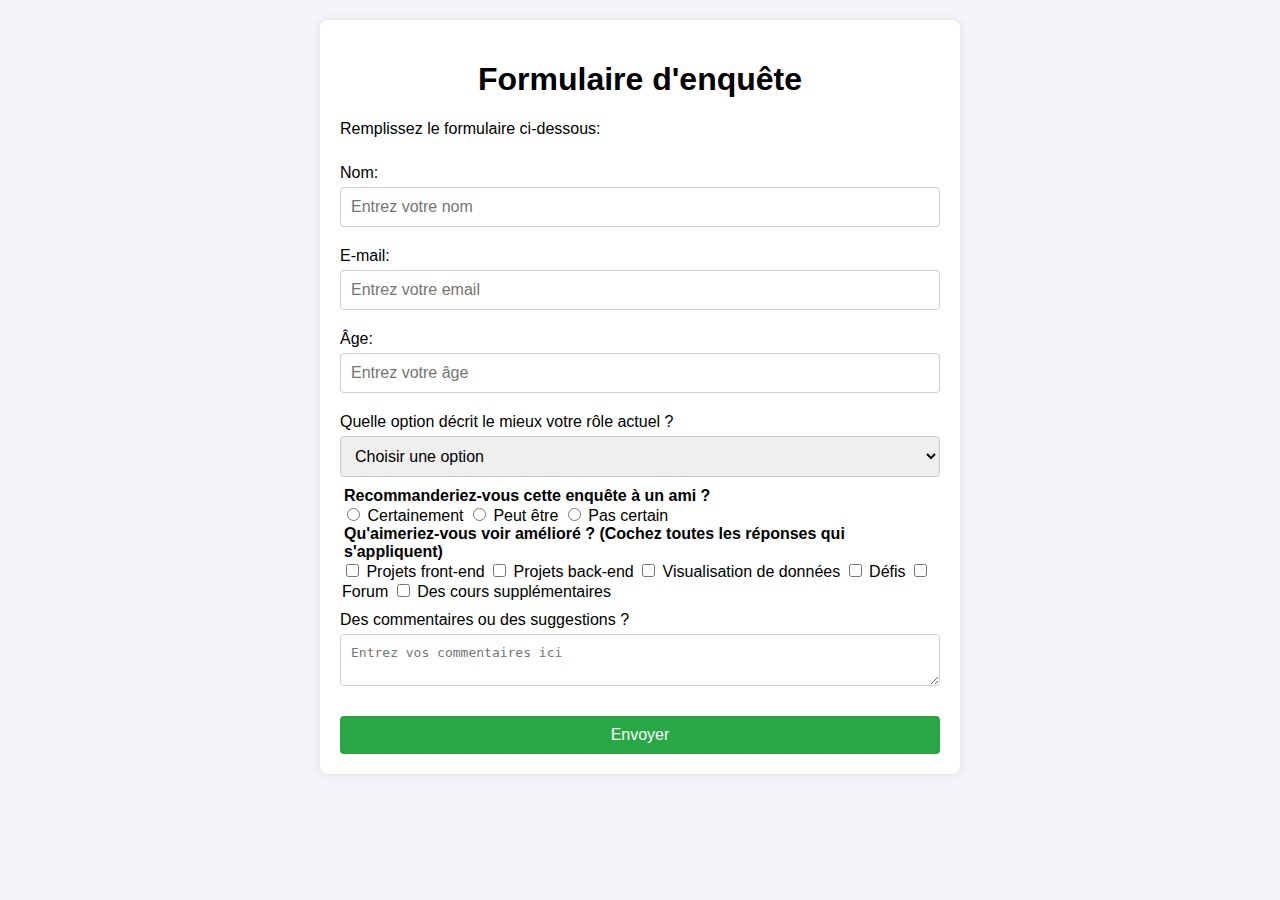
<file: projets/formulaire/index.html>
<!DOCTYPE html>
<html lang="fr">
<head>
    <meta charset="UTF-8">
    <meta name="viewport" content="width=device-width, initial-scale=1.0">
    <title>Formulaire d'enquête</title>
    <link rel="stylesheet" href="styles.css">
</head>
<body>
    <div class="container">
        <h1 id="title">Formulaire d'enquête</h1>
        <p id="description">Remplissez le formulaire ci-dessous:</p>
        
        <form id="survey-form">
            <!-- Name Field -->
            <label id="name-label" for="name">Nom:</label>
            <input id="name" type="text" placeholder="Entrez votre nom" required>

            <!-- Email Field -->
            <label id="email-label" for="email">E-mail:</label>
            <input id="email" type="email" placeholder="Entrez votre email" required>

            <!-- Number Field -->
            <label id="number-label" for="number">Âge:</label>
            <input id="number" type="number" placeholder="Entrez votre âge" min="1" max="120" required>

            <!-- Dropdown Field -->
            <label for="dropdown">Quelle option décrit le mieux votre rôle actuel ?</label>
            <select id="dropdown" required>
                <option value="">Choisir une option</option>
                <option value="student">Etudiant</option>
                <option value="full-time-job">Travailleur à temps plein</option>
                <option value="full-time-learner">Apprenant à temps plein</option>
                <option value="prefer-not-to-say">Je préfère ne pas le dire</option>
                <option value="other">Autre</option>
            </select>

            <!-- Radio Buttons -->
            <fieldset>
                <legend>Recommanderiez-vous cette enquête à un ami ?</legend>
                <label><input type="radio" name="recommend" value="definitely" required> Certainement</label>
                <label><input type="radio" name="recommend" value="maybe"> Peut être</label>
                <label><input type="radio" name="recommend" value="not-sure"> Pas certain</label>
            </fieldset>

            <!-- Checkboxes -->
            <fieldset>
                <legend>Qu'aimeriez-vous voir amélioré ? (Cochez toutes les réponses qui s'appliquent)</legend>
                <label><input type="checkbox" name="improvements" value="front-end-projects"> Projets front-end </label>
                <label><input type="checkbox" name="improvements" value="back-end-projects"> Projets back-end</label>
                <label><input type="checkbox" name="improvements" value="data-visualization"> Visualisation de données</label>
                <label><input type="checkbox" name="improvements" value="challenges"> Défis</label>
                <label><input type="checkbox" name="improvements" value="forum"> Forum</label>
                <label><input type="checkbox" name="improvements" value="additional-courses"> Des cours supplémentaires</label>
            </fieldset>

            <!-- Textarea -->
            <label for="comments">Des commentaires ou des suggestions ?</label>
            <textarea id="comments" name="comments" placeholder="Entrez vos commentaires ici"></textarea>

            <!-- Submit Button -->
            <button id="submit" type="submit">Envoyer</button>
        </form>
    </div>
</body>
</html>
</file>
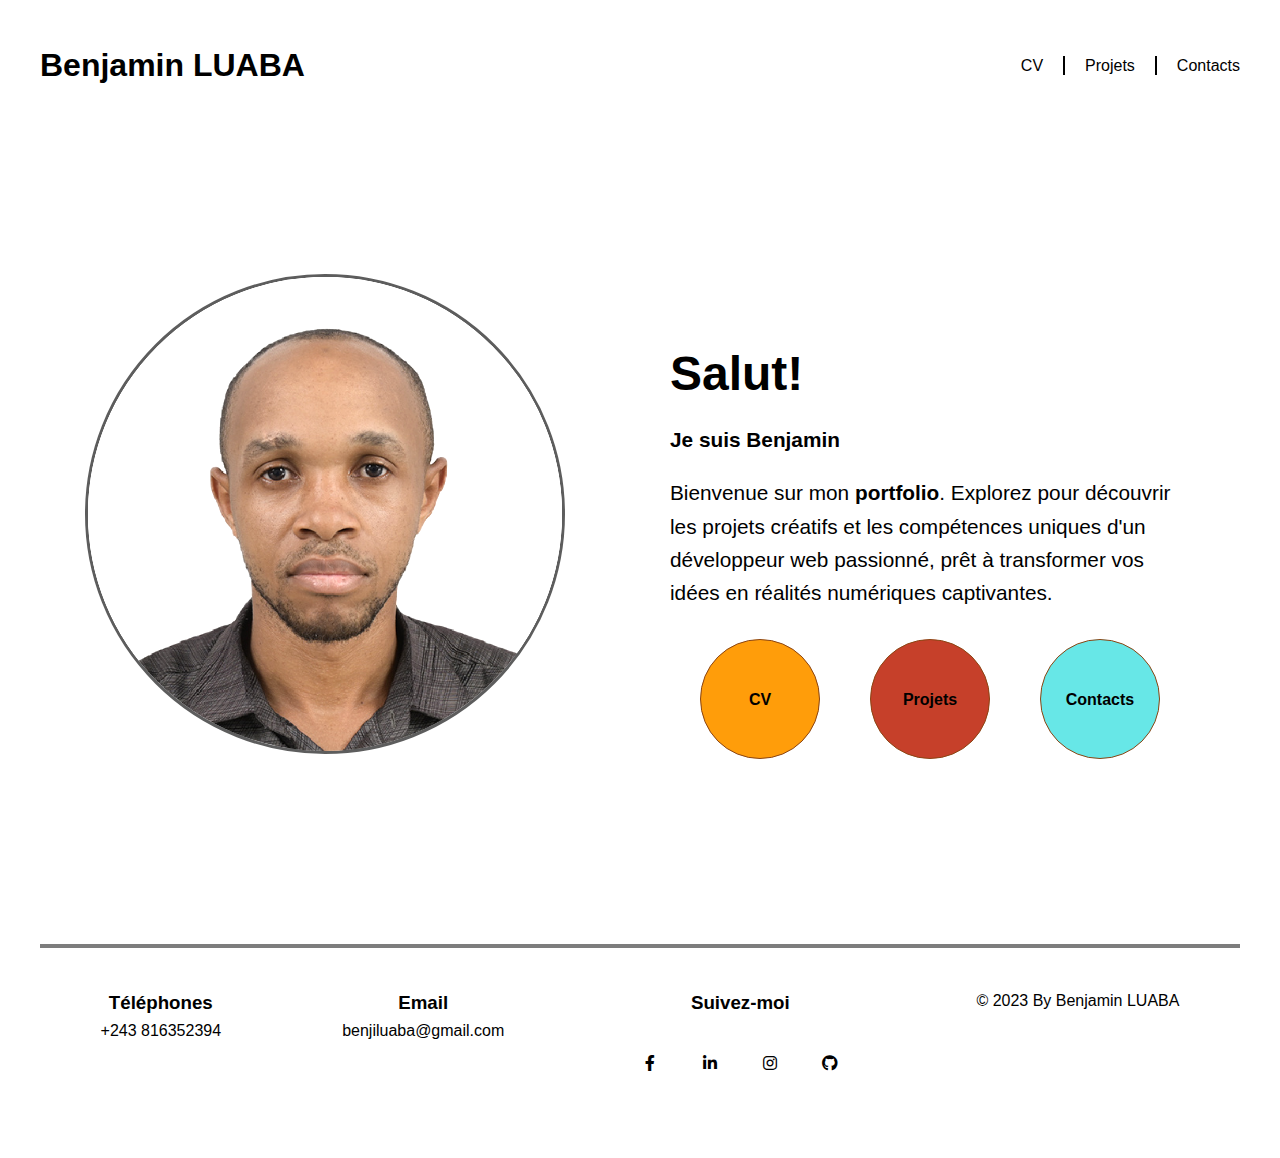
<file: accueil.html>
<!DOCTYPE html>
<html lang="fr">
<head>
    <meta charset="UTF-8">
    <meta name="viewport" content="width=device-width, initial-scale=1.0">
    <link rel="stylesheet" href="style.css">
    <title>portfolio benjamin luaba</title>
    <link rel="stylesheet" href="https://cdnjs.cloudflare.com/ajax/libs/font-awesome/6.0.0-beta3/css/all.min.css">
</head>
<body>
    <nav class="navbar">
        <h1 ><a href="/accueil.html" class="navbar__h1__a navbar__h1__a--hover">Benjamin LUABA</a></h1>
        <ul class="navbar__ul">
            <li><a href="/cv.html" target="_blank" class="navbar__ul__li__a navbar__ul__li__a--hover">CV</a></li>
            <li><a href="/projets.html" target="_blank" class="navbar__ul__li__a navbar__ul__li__a--hover">Projets</a></li>
            <li><a href="/contact.html" target="_blank" class="navbar__ul__li__a navbar__ul__li__a--hover">Contacts</a></li>
        </ul>
    </nav>
    <main class="accueil">
        <div class="accueil__conteneur-img">
            <img src="/images/benjamin_Luaba.jpeg" alt="Photo de Benjamin LUABA" class="accueil__conteneur-img__img accueil__conteneur-img__img--hover">
        </div>
        <div class="accueil__text-et-liens">
            <h2 class="accueil__text-et-liens__h2">Salut!</h2>
            <h3 class="accueil__text-et-liens__h3">Je suis Benjamin</h3>
            <p class="accueil__text-et-liens__p">Bienvenue sur mon <strong>portfolio</strong>. Explorez pour découvrir les projets créatifs et les compétences uniques d'un développeur web passionné, prêt à transformer vos idées en réalités numériques captivantes.</p>
            <div class="accueil__text-et-liens__buttons">
                <a href="/cv.html" target="_blank" class="accueil__text-et-liens__buttons--hover">CV</a>
                <a href="/projets.html" target="_blank" class="accueil__text-et-liens__buttons--hover">Projets</a>
                <a href="/contact.html" target="_blank" class="accueil__text-et-liens__buttons--hover">Contacts</a>
            </div>            
        </div>
    </main>
    <hr class="ligne-horizontale">
    <footer class="footer">
        <div class="footer__section">
            <h3>Téléphones</h3>
            <a href="https://web.whatsapp.com/" target="_blank" class=" footer__section__a footer__section__a--hover">+243 816352394</a>
        </div>
        <div class="footer__section">
            <h3>Email</h3>
            <a href="mailto:benjiluaba@gmail.com" target="_blank" class="footer__section__a footer__section__a--hover">benjiluaba@gmail.com</a>
        </div>
        <div class="footer__section">
            <h3>Suivez-moi</h3>
            <div class="footer__section__social-buttons">
                <a href="https://www.facebook.com" class="facebook footer__section__social-buttons__a footer__section__social-buttons__a--hover" target="_blank">
                    <i class="fab fa-facebook-f"></i>
                </a>
                <a href="https://www.linkedin.com" class="linkedin footer__section__social-buttons__a footer__section__social-buttons__a--hover" target="_blank">
                    <i class="fab fa-linkedin-in"></i>
                </a>
                <a href="https://www.instagram.com" class="instagram footer__section__social-buttons__a footer__section__social-buttons__a--hover" target="_blank">
                    <i class="fab fa-instagram"></i>
                </a>
                <a href="https://github.com/votreprofilgithub" class="github footer__section__social-buttons__a footer__section__social-buttons__a--hover" target="_blank">
                    <i class="fab fa-github"></i>
                </a>
            </div>
        </div>
        <div class="footer__section">
            <p>© 2023 By Benjamin LUABA</p>
        </div>
    </footer>
</body>
</html>
</file>
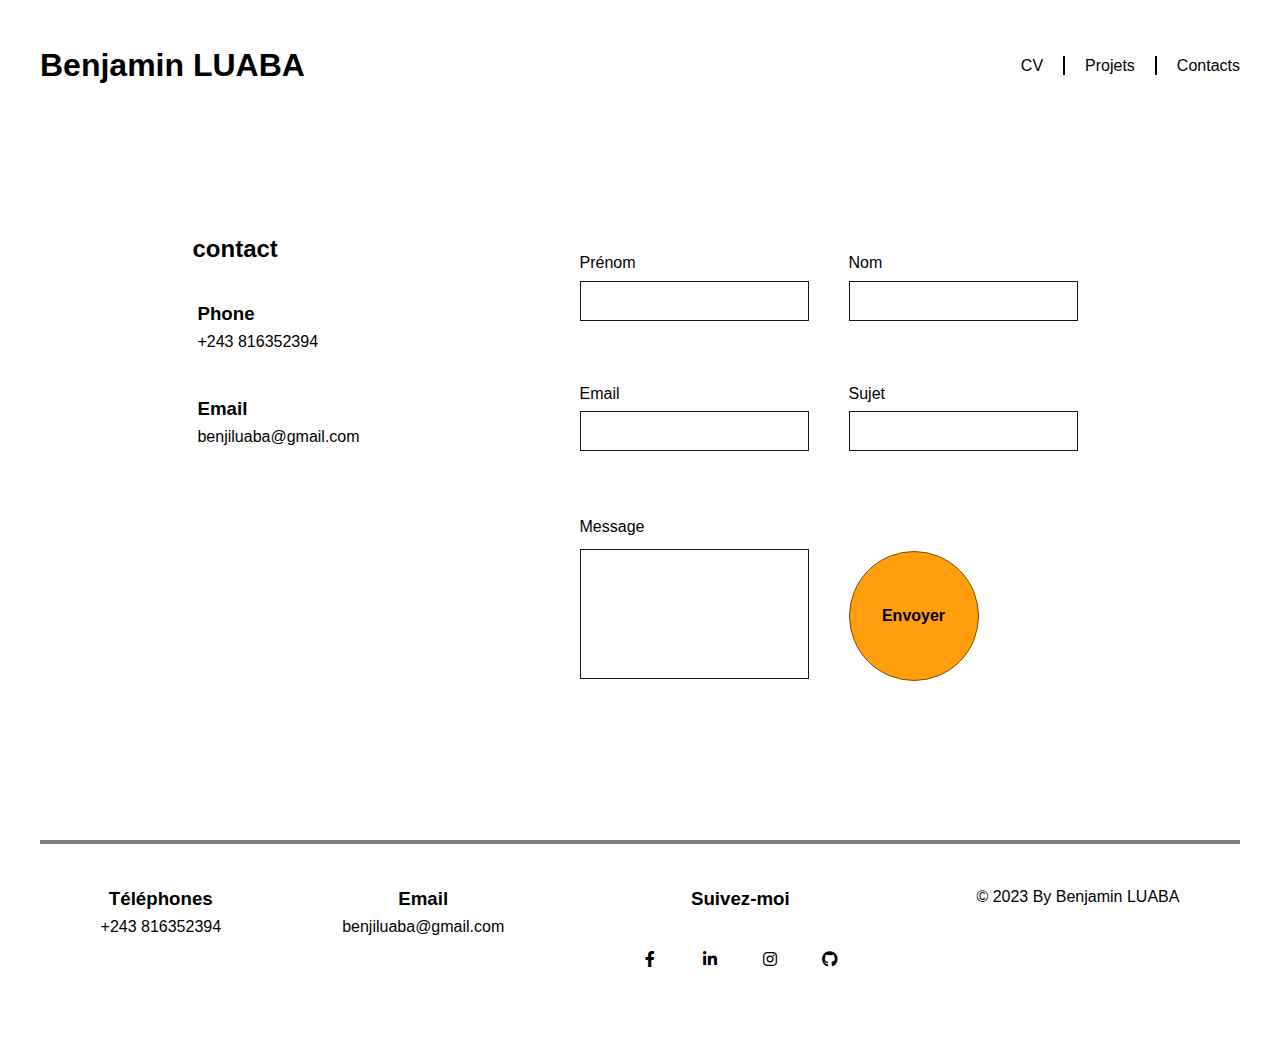
<file: contact.html>
<!DOCTYPE html>
<html lang="fr">
<head>
    <meta charset="UTF-8">
    <meta name="viewport" content="width=device-width, initial-scale=1.0">
    <link rel="stylesheet" href="style.css">
    <title>contact benjamin luaba</title>
    <link rel="stylesheet" href="https://cdnjs.cloudflare.com/ajax/libs/font-awesome/6.0.0-beta3/css/all.min.css">
</head>
<body>
    <nav class="navbar">
        <h1 ><a href="/accueil.html" class="navbar__h1__a navbar__h1__a--hover">Benjamin LUABA</a></h1>
        <ul class="navbar__ul">
            <li><a href="/cv.html" target="_blank" class="navbar__ul__li__a navbar__ul__li__a--hover">CV</a></li>
            <li><a href="/projets.html" target="_blank" class="navbar__ul__li__a navbar__ul__li__a--hover">Projets</a></li>
            <li><a href="/contact.html" target="_blank" class="navbar__ul__li__a navbar__ul__li__a--hover">Contacts</a></li>
        </ul>
    </nav>
    <main class="conteneur-contact">
        <div class="conteneur-contact__contact">
            <h2 class="conteneur-contact__contact__h2">contact</h2>
            <div class="conteneur-contact__contact__h3">
                <h3>Phone</h3>
                    <a href="https://web.whatsapp.com/" class="conteneur-contact__contact__h3__a conteneur-contact__contact__h3__a--hover">+243 816352394</a>
            </div>
            <div class="conteneur-contact__contact__h3">
                <h3>Email</h3>
                    <a href="mailto:benjiluaba@gmail.com" class="conteneur-contact__contact__h3__a conteneur-contact__contact__h3__a--hover">benjiluaba@gmail.com</a>
            </div>
        </div>
        <div class="conteneur-contact__formulaire">
            <form action="#" method="get" class="conteneur-contact__formulaire__form">
                <div class="conteneur-contact__formulaire__form__div">
                    <label for="prenom" class="conteneur-contact__formulaire__form__div__label">Prénom</label>
                    <input type="text" id="prenom" name="prenom" class="conteneur-contact__formulaire__form__div__input-textarea">
                </div>
                <div class="conteneur-contact__formulaire__form__div">
                    <label for="nom" class="conteneur-contact__formulaire__form__div__label">Nom</label>
                    <input type="text" id="nom" name="nom" class="conteneur-contact__formulaire__form__div__input-textarea">
                </div>
                <div class="conteneur-contact__formulaire__form__div">
                    <label for="email" class="conteneur-contact__formulaire__form__div__label">Email</label>
                    <input type="email" id="email" name="email" class="conteneur-contact__formulaire__form__div__input-textarea">
                </div>
                <div class="conteneur-contact__formulaire__form__div">
                    <label for="sujet" class="conteneur-contact__formulaire__form__div__label">Sujet</label>
                    <input type="text" id="sujet" name="sujet" class="conteneur-contact__formulaire__form__div__input-textarea">
                </div>
                <div class="conteneur-contact__formulaire__form__div">
                    <label for="message" class="conteneur-contact__formulaire__form__div__label">Message</label>
                    <textarea id="message" name="message" class="conteneur-contact__formulaire__form__div__textarea conteneur-contact__formulaire__form__div__input-textarea"></textarea>
                </div>
                <div class="conteneur-contact__formulaire__form__div">
                    <button type="submit" class="conteneur-contact__formulaire__form__div__button conteneur-contact__formulaire__form__div__button--hover">Envoyer</button>
                </div>
            </form>
        </div>
    </main>
    <hr class="ligne-horizontale">
    <footer class="footer">
        <div class="footer__section">
            <h3>Téléphones</h3>
            <a href="https://web.whatsapp.com/" target="_blank" class=" footer__section__a footer__section__a--hover">+243 816352394</a>
        </div>
        <div class="footer__section">
            <h3>Email</h3>
            <a href="mailto:benjiluaba@gmail.com" target="_blank" class="footer__section__a footer__section__a--hover">benjiluaba@gmail.com</a>
        </div>
        <div class="footer__section">
            <h3>Suivez-moi</h3>
            <div class="footer__section__social-buttons">
                <a href="https://www.facebook.com" class="facebook footer__section__social-buttons__a footer__section__social-buttons__a--hover" target="_blank">
                    <i class="fab fa-facebook-f"></i>
                </a>
                <a href="https://www.linkedin.com" class="linkedin footer__section__social-buttons__a footer__section__social-buttons__a--hover" target="_blank">
                    <i class="fab fa-linkedin-in"></i>
                </a>
                <a href="https://www.instagram.com" class="instagram footer__section__social-buttons__a footer__section__social-buttons__a--hover" target="_blank">
                    <i class="fab fa-instagram"></i>
                </a>
                <a href="https://github.com/votreprofilgithub" class="github footer__section__social-buttons__a footer__section__social-buttons__a--hover" target="_blank">
                    <i class="fab fa-github"></i>
                </a>
            </div>
        </div>
        <div class="footer__section">
            <p>© 2023 By Benjamin LUABA</p>
        </div>
    </footer>
</body>
</html>
</file>
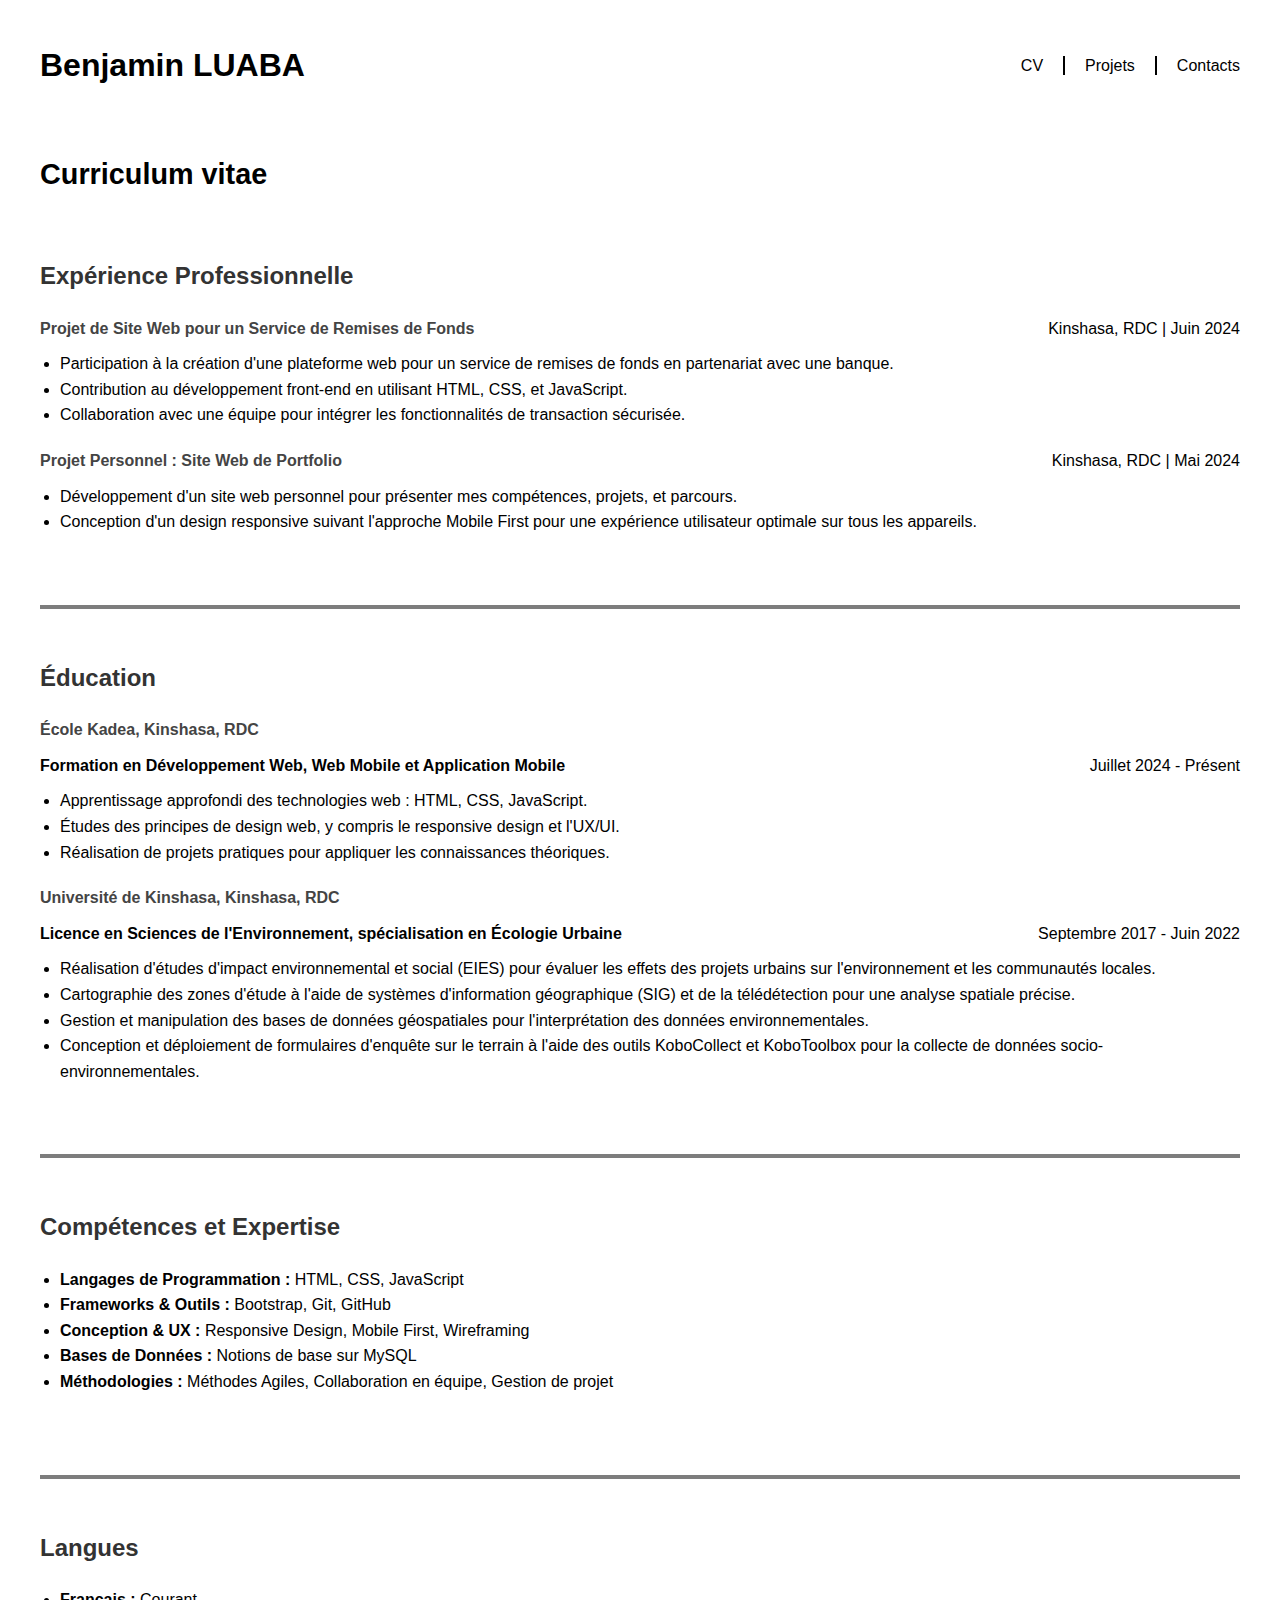
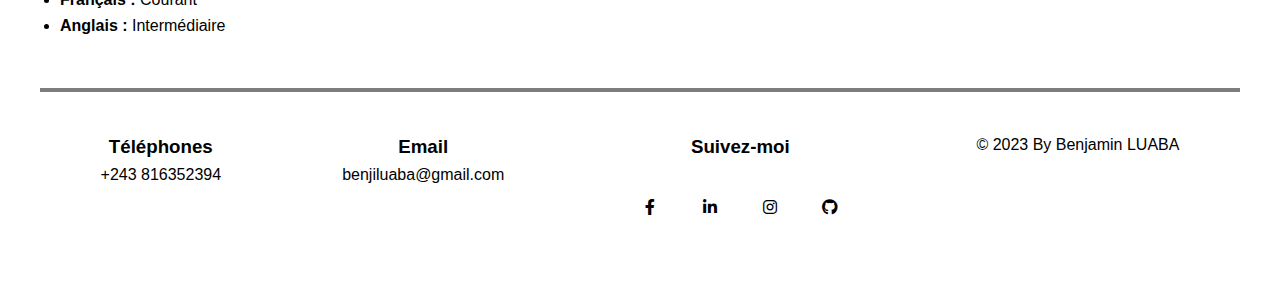
<file: cv.html>
<!DOCTYPE html>
<html lang="fr">
<head>
    <meta charset="UTF-8">
    <meta name="viewport" content="width=device-width, initial-scale=1.0">
    <link rel="stylesheet" href="style.css">
    <title>cv benjamin luaba</title>
    <link rel="stylesheet" href="https://cdnjs.cloudflare.com/ajax/libs/font-awesome/6.0.0-beta3/css/all.min.css">
</head>
<body>
    <nav class="navbar">
        <h1 ><a href="/accueil.html" class="navbar__h1__a navbar__h1__a--hover">Benjamin LUABA</a></h1>
        <ul class="navbar__ul">
            <li><a href="/cv.html" target="_blank" class="navbar__ul__li__a navbar__ul__li__a--hover">CV</a></li>
            <li><a href="/projets.html" target="_blank" class="navbar__ul__li__a navbar__ul__li__a--hover">Projets</a></li>
            <li><a href="/contact.html" target="_blank" class="navbar__ul__li__a navbar__ul__li__a--hover">Contacts</a></li>
        </ul>
    </nav>
    <main class="conteneur-cv">
        <h2 class="conteneur-cv__h2">Curriculum vitae</h2>
        <section class="conteneur-cv__section">
            <h3 class="conteneur-cv__section__h3">Expérience Professionnelle</h3>
            <div class="conteneur-cv__section__item">
                <div class="conteneur-cv__section__item__inline">
                    <h4 class="conteneur-cv__section__item__h4">Projet de Site Web pour un Service de Remises de Fonds</h4>
                    <p class="conteneur-cv__section__item__p">Kinshasa, RDC | Juin 2024</p>
                </div>
                <ul class="conteneur-cv__section__item__ul">
                    <li>Participation à la création d'une plateforme web pour un service de remises de fonds en partenariat avec une banque.</li>
                    <li>Contribution au développement front-end en utilisant HTML, CSS, et JavaScript.</li>
                    <li>Collaboration avec une équipe pour intégrer les fonctionnalités de transaction sécurisée.</li>
                </ul>
            </div>
            <div class="conteneur-cv__section__item">
                <div class="conteneur-cv__section__item__inline">
                    <h4 class="conteneur-cv__section__item__h4">Projet Personnel : Site Web de Portfolio</h4>
                    <p class="conteneur-cv__section__item__p">Kinshasa, RDC | Mai 2024</p>
                </div>
                <ul class="conteneur-cv__section__item__ul">
                    <li>Développement d'un site web personnel pour présenter mes compétences, projets, et parcours.</li>
                    <li>Conception d'un design responsive suivant l'approche Mobile First pour une expérience utilisateur optimale sur tous les appareils.</li>
                </ul>
            </div>
        </section>
        <hr class="ligne-horizontale">
        <section class="conteneur-cv__section">
            <h3 class="conteneur-cv__section__h3">Éducation</h3>
            <div class="conteneur-cv__section__item">
                <h4 class="conteneur-cv__section__item__h4">École Kadea, Kinshasa, RDC</h4>
                <div class="conteneur-cv__section__item__inline">
                    <p class="conteneur-cv__section__item__p"><strong>Formation en Développement Web, Web Mobile et Application Mobile</strong></p>
                    <p class="conteneur-cv__section__item__p">Juillet 2024 - Présent</p>
                </div>
                <ul class="conteneur-cv__section__item__ul">
                    <li>Apprentissage approfondi des technologies web : HTML, CSS, JavaScript.</li>
                    <li>Études des principes de design web, y compris le responsive design et l'UX/UI.</li>
                    <li>Réalisation de projets pratiques pour appliquer les connaissances théoriques.</li>
                </ul>
            </div>
            <div class="conteneur-cv__section__item">
                <h4 class="conteneur-cv__section__item__h4">Université de Kinshasa, Kinshasa, RDC</h4>
                <div class="conteneur-cv__section__item__inline">    
                    <p class="conteneur-cv__section__item__p"><strong>Licence en Sciences de l'Environnement, spécialisation en Écologie Urbaine</strong></p>
                    <p class="conteneur-cv__section__item__p">Septembre 2017 - Juin 2022</p>
                </div>
                <ul class="conteneur-cv__section__item__ul">
                    <li>Réalisation d'études d'impact environnemental et social (EIES) pour évaluer les effets des projets urbains sur l'environnement et les communautés locales.</li>
                    <li>Cartographie des zones d'étude à l'aide de systèmes d'information géographique (SIG) et de la télédétection pour une analyse spatiale précise.</li>
                    <li>Gestion et manipulation des bases de données géospatiales pour l'interprétation des données environnementales.</li>
                    <li>Conception et déploiement de formulaires d'enquête sur le terrain à l'aide des outils KoboCollect et KoboToolbox pour la collecte de données socio-environnementales.</li>
                </ul>
            </div>
        </section>
        <hr class="ligne-horizontale">
        <section class="conteneur-cv__section">
            <h3 class="conteneur-cv__section__h3">Compétences et Expertise</h3>
            <ul class="conteneur-cv__section__item__ul">
                <li><strong>Langages de Programmation :</strong> HTML, CSS, JavaScript</li>
                <li><strong>Frameworks & Outils :</strong> Bootstrap, Git, GitHub</li>
                <li><strong>Conception & UX :</strong> Responsive Design, Mobile First, Wireframing</li>
                <li><strong>Bases de Données :</strong> Notions de base sur MySQL</li>
                <li><strong>Méthodologies :</strong> Méthodes Agiles, Collaboration en équipe, Gestion de projet</li>
            </ul>
        </section>
    </main>
    <hr class="ligne-horizontale">
    <section class="conteneur-cv__section">
        <h3 class="conteneur-cv__section__h3">Langues</h3>
        <ul class="conteneur-cv__section__item__ul">
            <li><strong>Français :</strong> Courant</li>
            <li><strong>Anglais :</strong> Intermédiaire</li>
        </ul>
    </section>
    <hr class="ligne-horizontale">
    <footer class="footer">
        <div class="footer__section">
            <h3>Téléphones</h3>
            <a href="https://web.whatsapp.com/" target="_blank" class=" footer__section__a footer__section__a--hover">+243 816352394</a>
        </div>
        <div class="footer__section">
            <h3>Email</h3>
            <a href="mailto:benjiluaba@gmail.com" target="_blank" class="footer__section__a footer__section__a--hover">benjiluaba@gmail.com</a>
        </div>
        <div class="footer__section">
            <h3>Suivez-moi</h3>
            <div class="footer__section__social-buttons">
                <a href="https://www.facebook.com" class="facebook footer__section__social-buttons__a footer__section__social-buttons__a--hover" target="_blank">
                    <i class="fab fa-facebook-f"></i>
                </a>
                <a href="https://www.linkedin.com" class="linkedin footer__section__social-buttons__a footer__section__social-buttons__a--hover" target="_blank">
                    <i class="fab fa-linkedin-in"></i>
                </a>
                <a href="https://www.instagram.com" class="instagram footer__section__social-buttons__a footer__section__social-buttons__a--hover" target="_blank">
                    <i class="fab fa-instagram"></i>
                </a>
                <a href="https://github.com/votreprofilgithub" class="github footer__section__social-buttons__a footer__section__social-buttons__a--hover" target="_blank">
                    <i class="fab fa-github"></i>
                </a>
            </div>
        </div>
        <div class="footer__section">
            <p>© 2023 By Benjamin LUABA</p>
        </div>
    </footer>
</body>
</html>
</file>
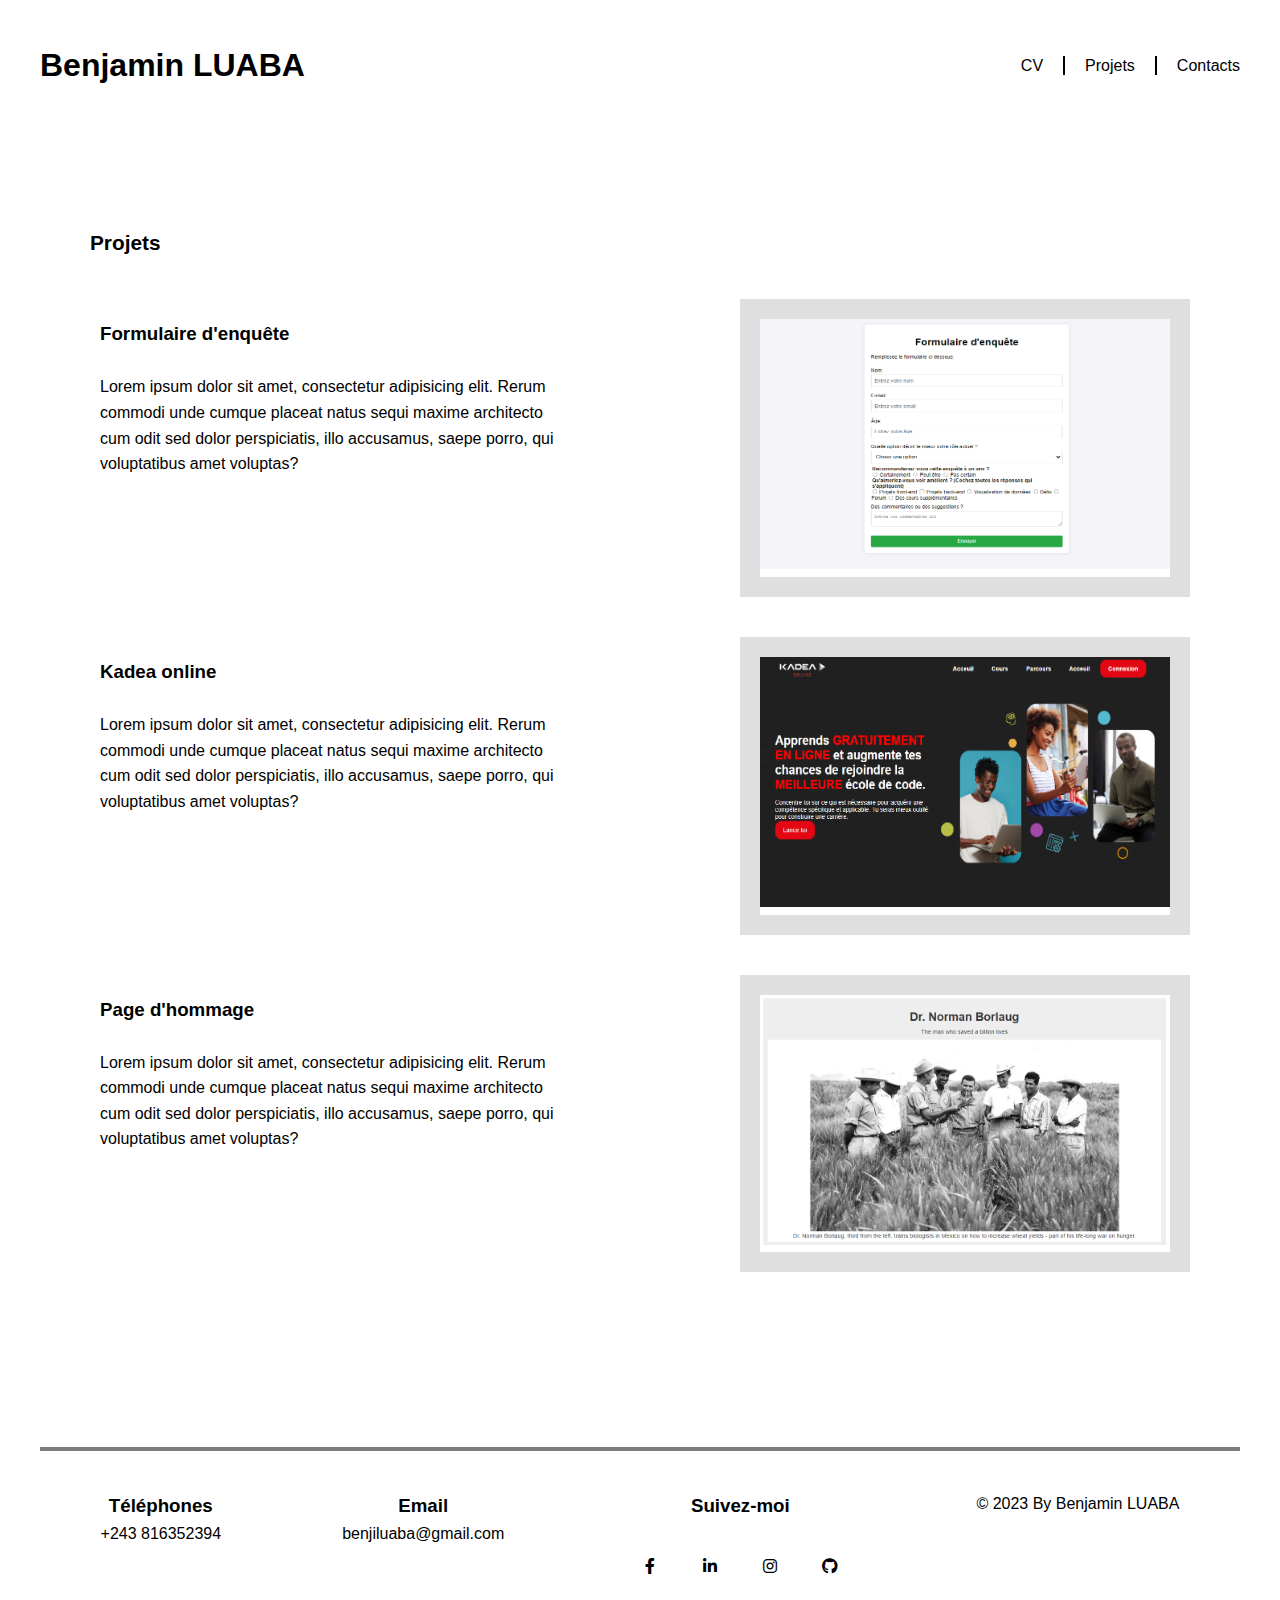
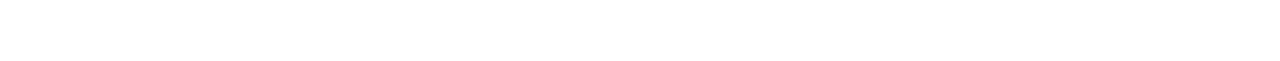
<file: projets.html>
<!DOCTYPE html>
<html lang="fr">
<head>
    <meta charset="UTF-8">
    <meta name="viewport" content="width=device-width, initial-scale=1.0">
    <link rel="stylesheet" href="style.css">
    <title>projets benjamin luaba</title>
    <link rel="stylesheet" href="https://cdnjs.cloudflare.com/ajax/libs/font-awesome/6.0.0-beta3/css/all.min.css">
</head>
<body>
    <nav class="navbar">
        <h1 ><a href="/accueil.html" class="navbar__h1__a navbar__h1__a--hover">Benjamin LUABA</a></h1>
        <ul class="navbar__ul">
            <li><a href="/cv.html" target="_blank" class="navbar__ul__li__a navbar__ul__li__a--hover">CV</a></li>
            <li><a href="/projets.html" target="_blank" class="navbar__ul__li__a navbar__ul__li__a--hover">Projets</a></li>
            <li><a href="/contact.html" target="_blank" class="navbar__ul__li__a navbar__ul__li__a--hover">Contacts</a></li>
        </ul>
    </nav>
    <div class="conteneur-projets">
        <h2 class="conteneur-projets__h2">Projets</h2>
        <section class="conteneur-projets__items">
            <div class="conteneur-projets__items__texte">
                <h3 class="conteneur-projets__items__texte__h3">Formulaire d'enquête</h3>
                <p class="conteneur-projets__items__texte__p">Lorem ipsum dolor sit amet, consectetur adipisicing elit. Rerum commodi unde cumque placeat natus sequi maxime architecto cum odit sed dolor perspiciatis, illo accusamus, saepe porro, qui voluptatibus amet voluptas?</p>
            </div>
            <div class="conteneur-projets__items__liens">   
                <a href="/projets/formulaire/index.html" target="_blank">
                    <img src="/projets/images/formulaire_d'enquête.PNG" alt="img_formulaire" class="conteneur-projets__items__liens__img">
                </a>
            </div>
        </section>
        <section class="conteneur-projets__items">
            <div class="conteneur-projets__items__texte">
                <h3 class="conteneur-projets__items__texte__h3">Kadea online</h3>
                <p class="conteneur-projets__items__texte__p">Lorem ipsum dolor sit amet, consectetur adipisicing elit. Rerum commodi unde cumque placeat natus sequi maxime architecto cum odit sed dolor perspiciatis, illo accusamus, saepe porro, qui voluptatibus amet voluptas?</p>
            </div>
            <div class="conteneur-projets__items__liens">   
                <a href="/projets/kadea_online/index.html" target="_blank">
                    <img src="/projets/images/kadea_online.PNG" alt="img_kadea-online" class="conteneur-projets__items__liens__img">
                </a>
            </div>
        </section>
        <section class="conteneur-projets__items">
            <div class="conteneur-projets__items__texte">
                <h3 class="conteneur-projets__items__texte__h3">Page d'hommage</h3>
                <p class="conteneur-projets__items__texte__p">Lorem ipsum dolor sit amet, consectetur adipisicing elit. Rerum commodi unde cumque placeat natus sequi maxime architecto cum odit sed dolor perspiciatis, illo accusamus, saepe porro, qui voluptatibus amet voluptas?</p>
            </div>
            <div class="conteneur-projets__items__liens">   
                <a href="/projets/page_d'hommage/index.html" target="_blank">
                    <img src="/projets/images/page_d'hommage.PNG" alt="img_page-d'hommage" class="conteneur-projets__items__liens__img">
                </a>
            </div>
        </section>
    </div>
    <hr class="ligne-horizontale">
    <footer class="footer">
        <div class="footer__section">
            <h3>Téléphones</h3>
            <a href="https://web.whatsapp.com/" target="_blank" class=" footer__section__a footer__section__a--hover">+243 816352394</a>
        </div>
        <div class="footer__section">
            <h3>Email</h3>
            <a href="mailto:benjiluaba@gmail.com" target="_blank" class="footer__section__a footer__section__a--hover">benjiluaba@gmail.com</a>
        </div>
        <div class="footer__section">
            <h3>Suivez-moi</h3>
            <div class="footer__section__social-buttons">
                <a href="https://www.facebook.com" class="facebook footer__section__social-buttons__a footer__section__social-buttons__a--hover" target="_blank">
                    <i class="fab fa-facebook-f"></i>
                </a>
                <a href="https://www.linkedin.com" class="linkedin footer__section__social-buttons__a footer__section__social-buttons__a--hover" target="_blank">
                    <i class="fab fa-linkedin-in"></i>
                </a>
                <a href="https://www.instagram.com" class="instagram footer__section__social-buttons__a footer__section__social-buttons__a--hover" target="_blank">
                    <i class="fab fa-instagram"></i>
                </a>
                <a href="https://github.com/votreprofilgithub" class="github footer__section__social-buttons__a footer__section__social-buttons__a--hover" target="_blank">
                    <i class="fab fa-github"></i>
                </a>
            </div>
        </div>
        <div class="footer__section">
            <p>© 2023 By Benjamin LUABA</p>
        </div>
    </footer>
</body>
</html>
</file>
<file: projets/formulaire/styles.css>
body {
    font-family: Arial, sans-serif;
    background-color: #f4f4f9;
    margin: 0;
    padding: 20px;
}

.container {
    max-width: 600px;
    margin: auto;
    background: #fff;
    padding: 20px;
    border-radius: 8px;
    box-shadow: 0 0 10px rgba(0, 0, 0, 0.1);
}

h1 {
    text-align: center;
}

form {
    display: flex;
    flex-direction: column;
}

label {
    margin-top: 10px;
}

input[type="text"],
input[type="email"],
input[type="number"],
select,
textarea {
    padding: 10px;
    margin-top: 5px;
    margin-bottom: 10px;
    border-radius: 4px;
    border: 1px solid #ccc;
    font-size: 1em;
}

textarea {
    resize: vertical;
}

button {
    padding: 10px;
    border: none;
    border-radius: 4px;
    background-color: #28a745;
    color: white;
    font-size: 1em;
    cursor: pointer;
    margin-top: 20px;
}

button:hover {
    background-color: #218838;
}

fieldset {
    border: none;
    padding: 0;
}

legend {
    margin-top: 10px;
    font-weight: bold;
}
</file>
<file: style.css>
* {
    margin: 0;
    padding: 0;
    box-sizing: border-box;
    font-family: Verdana, Geneva, Tahoma, sans-serif;
    color: black;
}

body {
    margin: 40px;
    font-size: 1rem;
    line-height: 1.6;
}

.navbar {
    display: flex;
    justify-content: space-between;
    align-items: center;
    flex-wrap: wrap;
}

.navbar__h1__a {
    font-weight: 800;
    text-decoration: none;
    color: black;
}

.navbar__ul {
    list-style: none;
    display: flex;
    justify-content: center;
    align-items: center;
    padding-left: 0;
}

.navbar__ul__li__a {
    font-size: 1rem;
    font-weight: 500;
    color: black;
    text-decoration: none;
    padding: 1px 20px;
    border-right: 2px solid black;
}

.navbar__ul li:nth-child(3) .navbar__ul__li__a {
    border: none; 
    padding-right: 0;
}

.navbar__ul__li__a--hover:hover, .navbar__h1__a--hover:hover {
    text-decoration: underline;
}

/* la page d'accueil */
.accueil {
    display: flex;
    justify-content: space-evenly;
    align-items: center;
    margin: 125px 0;
    flex-wrap: wrap;
}

.accueil__conteneur-img {
    margin: 0;
    padding: 5px;
    width: 45%;
}

.accueil__conteneur-img__img {
    width: 100%;
    max-width: 480px;
    
    aspect-ratio: 1/1;
    border-radius: 50%;
    filter: brightness(1.1);
    border: 3px solid rgba(54, 53, 53, 0.825);
    object-fit: cover;
    height: auto;
}
.accueil__conteneur-img__img--hover:hover {
    
    transition: transform 0.4s, box-shadow 0.4s;
    transform: scale(1.05); /* Agrandit légèrement l'image */        
    box-shadow: 0px 10px 20px rgba(0, 0, 0, 0.3); /* Ajoute une ombre pour donner une impression de profondeur */
    filter: brightness(1.2); /* Augmente la luminosité de l'image */
   
}

.accueil__text-et-liens {
    width: 45%;
    text-align: left;
    padding: 30px 10px;
}

.accueil__text-et-liens__h2 {
    font-weight: 800;
    font-size: 3rem;
    margin: 10px 0;
    padding-top: 80px;
}

.accueil__text-et-liens__h3, .accueil__text-et-liens__p {
    font-size: 1.3rem;
    line-height: 1.6;
    margin-bottom: 20px;
}

.accueil__text-et-liens__buttons {
    display: flex;
    gap: 10px;
    margin: 30px 10px;
    justify-content: space-around;
}

.accueil__text-et-liens__buttons a {
    height: 120px;
    width: 120px;
    font-weight: bold;
    text-decoration: none;
    border: 1px solid saddlebrown;
    color: black;
    display: flex;
    justify-content: center;
    align-items: center;
    border-radius: 50%;
}

.accueil__text-et-liens__buttons a:nth-child(1) {
    background-color: #ff9900f5;
}

.accueil__text-et-liens__buttons a:nth-child(2) {
    background-color: #c3361ff2;
}

.accueil__text-et-liens__buttons a:nth-child(3) {
    background-color: #67e7e7;
}

a.accueil__text-et-liens__buttons--hover:hover {
    background-color: #555;
    color: white;
    transition: transform 0.5s, box-shadow 0.5s;
    transform: scale(1.2); /* Agrandit légèrement l'image */
    box-shadow: 0px 10px 20px rgba(0, 0, 0, 0.3); /* Ajoute une ombre pour donner une impression de profondeur */
    filter: brightness(1.3); /* Augmente la luminosité de l'image */
}
/* cv */
.conteneur-cv {
    margin: 60px 0;
}
.conteneur-cv__h2 {
    margin: 40px 0;
    font-size: 1.8rem;
}
.conteneur-cv__section {
    padding: 20px 0;
    margin: 20px 0;
    border-radius: 5px;
}

.conteneur-cv__section__h3 {
    color: #333;
    margin-bottom: 20px;
    font-size: 1.5rem;
}
.conteneur-cv__section__item {
    margin-bottom: 20px;
}

.conteneur-cv__section__item__inline {
    display: flex;
    justify-content: space-between;
    align-items: center;
    flex-wrap: wrap;
}
.conteneur-cv__section__item__h4 {
    color: #444;
    margin-bottom: 10px;
}

.conteneur-cv__section__item__p {
    margin-bottom: 10px;
}

.conteneur-cv__section__item__ul {
    list-style-type: disc;
    margin-left: 20px;
}


/* les projets */
.conteneur-projets {
    margin: 125px 0;
    padding: 10px 50px;
}
.conteneur-projets__h2 {
    font-size: 1.3rem;
}
.conteneur-projets__items {
    display: flex;
    justify-content: space-between;
    align-items: stretch;
    margin: 40px 0;
}

.conteneur-projets__items__texte {
    padding: 20px 10px;
    width: 490px;
    height: auto;
    margin-right: 50px;
}
.conteneur-projets__items__texte__h3 {
    margin-bottom: 25px;
}

.conteneur-projets__items__liens {
    border: 20px solid #d3d3d3b9;
    margin-left: 50px;
}

.conteneur-projets__items__liens__img {
    width: 450px;
    height: 250px;
}

.conteneur-projets__items__liens {
    border:20px solid #d3d3d3b9;
    margin-left: 50px; 
    width: 450px;
    height: auto;  
}
.conteneur-projets__items__liens__img:hover {
    transition: transform 0.4s, box-shadow 0.4s;
    transform: scale(1.05); /* Agrandit légèrement l'image */
    box-shadow: 0px 10px 20px rgba(0, 0, 0, 0.3); /* Ajoute une ombre pour donner une impression de profondeur */
    filter: brightness(1.2); /* Augmente la luminosité de l'image */
}
.conteneur-projets__items__liens__img {
    width: 100%;
}
/* le formulaire */
.conteneur-contact {
    margin: 125px 0;
    padding: 10px 50px;
    display: flex;
    justify-content: space-around;
}
.conteneur-contact__contact {
    margin: 2px;
    padding: 2px;
}
.conteneur-contact__contact__h2 {
    margin: 0 0 30px;
}
.conteneur-contact__contact__h3 {
    margin: 5px 5px 40px;
}
.conteneur-contact__contact__h3__a {
    color: black;
    text-decoration: none;
}
.conteneur-contact__contact__h3__a--hover:hover {
    text-decoration: underline;
}
.conteneur-contact__formulaire {
    margin: 2px;
    padding: 2px;
}
.conteneur-contact__formulaire__form {
    display: grid;
    justify-content: center; 
    grid-template-columns: 1fr 1fr;
    gap: 20px;
    max-width: 800px;
    margin: auto;
}

.conteneur-contact__formulaire__form__div {
    display: flex;
    flex-direction: column;
    justify-content: space-around;
    margin:20px 10px;

}

.conteneur-contact__formulaire__form__div__label {
    margin-bottom: 5px;
    text-align: left;
}

.conteneur-contact__formulaire__form__div__input-textarea {
    padding: 10px;
    border: 1px solid #181717;
    font-size: 1rem;
}

.conteneur-contact__formulaire__form__div__textarea {
    resize: none;
    height: 130px;
    
}

.conteneur-contact__formulaire__form__div__button {
    font-size: 1rem;
    margin-top: 40px;
    grid-column: 1 / -1;
    height: 130px;
    width: 130px;
    border: 1px solid saddlebrown ;
    border-radius: 50%;
    background-color: #ff9900f5;
    color: rgb(0, 0, 0);
    font-weight: bold;
    cursor: pointer;
    align-self: normal;
}

.conteneur-contact__formulaire__form__div__button--hover:hover {
    background-color: #555;
    color: white;
    transition: transform 0.5s, box-shadow 0.5s;
    transform: scale(1.2); 
    box-shadow: 0px 10px 20px rgba(0, 0, 0, 0.3); 
    filter: brightness(1.3);
}
/* le footer */
.ligne-horizontale {
    border: 2px solid #21202095;
    margin: 30px 0;
}

.footer {
    padding: 0;
    display: flex;
    justify-content: space-around;
    text-align: center;
}

.footer__section {
    margin: 10px 0;
}

.footer__section__a {
    text-decoration: none;
    color: black;
}

.footer__section__a--hover:hover {
    text-decoration: underline;
}

.footer__section__social-buttons {
    display: flex;
    justify-content: center;
    gap: 10px;
    margin: 20px 0;
}

.footer__section__social-buttons__a {
    text-decoration: none;
    color: rgb(10, 10, 10);
    width: 50px;
    height: 50px;
    display: flex;
    align-items: center;
    justify-content: center;
    border-radius: 50%;
    transition: border 0.3s, color 0.3s;
}

.footer__section__social-buttons__a--hover:hover {
    opacity: 0.8;
    text-decoration: none;
    border: 1px solid rgb(10, 10, 10);
    background-color: #b9b7b737;
    transition: transform 0.5s, box-shadow 0.5s;
    transform: scale(1.2);
    box-shadow: 0px 10px 20px rgba(0, 0, 0, 0.3);
    filter: brightness(1.3); 
}

/* Media query pour les écrans de moins de 768px */
@media (max-width: 768px) {
    .accueil {
        flex-direction: column;
        align-items: center;
    }
    
    .accueil__conteneur-img, .accueil__text-et-liens {
        width: 90%;
        text-align: center;
    }

    .accueil__text-et-liens__h2 {
        font-size: 2rem;
        padding-top: 20px;
    }

    .accueil__text-et-liens__h3, .accueil__text-et-liens__p {
        font-size: 1.1rem;
    }

    .accueil__text-et-liens__buttons a {
        height: 100px;
        width: 100px;
        font-size: 0.9rem;
    }
    .conteneur-cv__h2 {
        font-size: 1.5rem;
    }
    .conteneur-cv__section__h3 {
        font-size: 1.3rem;
    }
    .conteneur-cv__section__item__h4 {
        font-size: 1rem;
    }
    .conteneur-cv__section__item__p, .conteneur-cv__section__item__ul li {
        font-size: 0.9rem;
    }
    .conteneur-projets__items {
        display: flex;
        justify-content: space-between;
        align-items: center;
    }
    .conteneur-projets__h2 {
        font-size: 1.1rem;
    }

    .conteneur-projets__items__texte {
        width: 45%; /* Réduit la taille des éléments */
        margin-right: 25px;
    }

    .conteneur-projets__items__liens {
        width: 45%;
        border:10px solid #d3d3d3b9;
        margin-left: 25px;
    }
    .conteneur-projets__items__texte p {
        font-size: 0.9rem; /* Réduit la taille de la police */
    }

    .conteneur-projets__items__liens__img {
        width: 100%; /* Ajuste l'image pour s'adapter au nouveau conteneur */
        height: auto; /* Conserve le ratio de l'image */
    }
    .conteneur-contact {
        flex-direction: column;
        align-items: center;
    }
    .conteneur-contact__contact, .conteneur-contact__formulaire {
        width: 100%;
    }
    .footer__section h3 {
        font-size: 1rem;
    }

    .footer__section__a {
        font-size: 0.9rem;
    }

    .footer__section__social-buttons__a {
        width: 35px;
        height: 35px;
        font-size: 0.9rem;
    }

    .footer__section p {
        font-size: 0.9rem;
    }

}

/* Media query pour les écrans de moins de 540px */
@media (max-width: 540px) {
    .navbar {
        flex-direction: column;
        align-items: center;
    }
    
    .navbar__ul {
        margin-top: 10px;
    }
    
    .navbar__h1--a {
        font-size: 1.5rem;
    }
    
    .navbar__ul__li__a {
        font-size: 0.8rem;
        padding: 1px 10px;
        border-right: 1px solid black;
    }

    .accueil__text-et-liens__h2 {
        font-size: 1.8rem;
    }

    .accueil__text-et-liens__h3, .accueil__text-et-liens__p {
        font-size: 1rem;
    }

    .accueil__text-et-liens__buttons a {
        height: 80px;
        width: 80px;
        font-size: 0.7rem;
    }
        .conteneur-cv__section__item__inline {
            flex-direction: column;
            align-items: flex-start;
        }
    .conteneur-projets {
        margin: 60px 0;
        padding: 10px;
    }
    .conteneur-projets__h2 {
        font-size: 1rem;
        text-align: center;
    }
    
    .conteneur-projets__items {
        margin: 45px 0;
        display: flex;
        flex-direction: column-reverse; /* Inverse l'ordre des éléments */
        align-items: center;
    }
    
    .conteneur-projets__items__texte, .conteneur-projets__items__liens {
        width: 100%; /* Les éléments prennent toute la largeur du conteneur */
        margin: auto;
    }
    .conteneur-projets__items__texte__h3 {
        margin-bottom: 10px;
    }
    .conteneur-projets__items__texte__p {
        font-size: 0.8rem; 
    }
    .conteneur-contact__formulaire__form {
        grid-template-columns: 1fr;
    }
    .conteneur-contact__formulaire__form__div:nth-child(5) {
        margin-bottom: 1px; /*le container de texarea */
    }
    .conteneur-contact__formulaire__form__div:nth-child(6) {
         margin-top: 1px; /*le container du bouton envoyer */
    }
    .conteneur-contact__formulaire__form__div__button {
        align-self: center;
        margin-top: 1px;
    }
    .footer {
        flex-direction: column;
        align-items: center;
    }
    
    .footer__section {
        width: 100%;
        text-align: center;
        margin: 10px 0;
    }
}

/* Media query pour les écrans de moins de 320px */
@media (max-width: 320px) {
    .accueil__text-et-liens__h2 {
        font-size: 1.6rem;
    }

    .accueil__text-et-liens__h3, .accueil__text-et-liens__p {
        font-size: 0.9rem;
    }

    .accueil__text-et-liens__buttons a {
        height: 60px;
        width: 60px;
        font-size: 0.6rem;
    }
    .conteneur-cv__h2 {
        font-size: 1.2rem;
    }
    .conteneur-cv__section__h3 {
        font-size: 1rem;
    }
    .conteneur-cv__section__item__h4 {
        font-size: 0.8rem;
    }
    .conteneur-cv__section__item__p, .conteneur-cv__section__item__ul li {
        font-size: 0.7rem;
    }
    .conteneur-projets__h2 {
        font-size: 0.9rem;
    }
    .conteneur-projets__items__texte {
        text-align: start; 
        font-size: 0.6rem; 
    }

    .conteneur-projets__items__liens__img {
        width: 100%; 
        height: auto;
    }

    .conteneur-projets__items {
        text-align: center; /* Centre tous les éléments */
    }
    .footer__section h3 {
        font-size: 0.9rem;
    }

    .footer__section__a {
        font-size: 0.8rem;
    }

    .footer__section__social-buttons__a {
        width: 30px;
        height: 30px;
        font-size: 0.8rem;
    }

    .footer__section p {
        font-size: 0.8rem;
    }    .footer__section h3 {
        font-size: 0.9rem;
    }

    .footer__section__a {
        font-size: 0.8rem;
    }

    .footer__section__social-buttons__a {
        width: 30px;
        height: 30px;
        font-size: 0.8rem;
    }

    .footer__section p {
        font-size: 0.8rem;
    }
}
</file>
